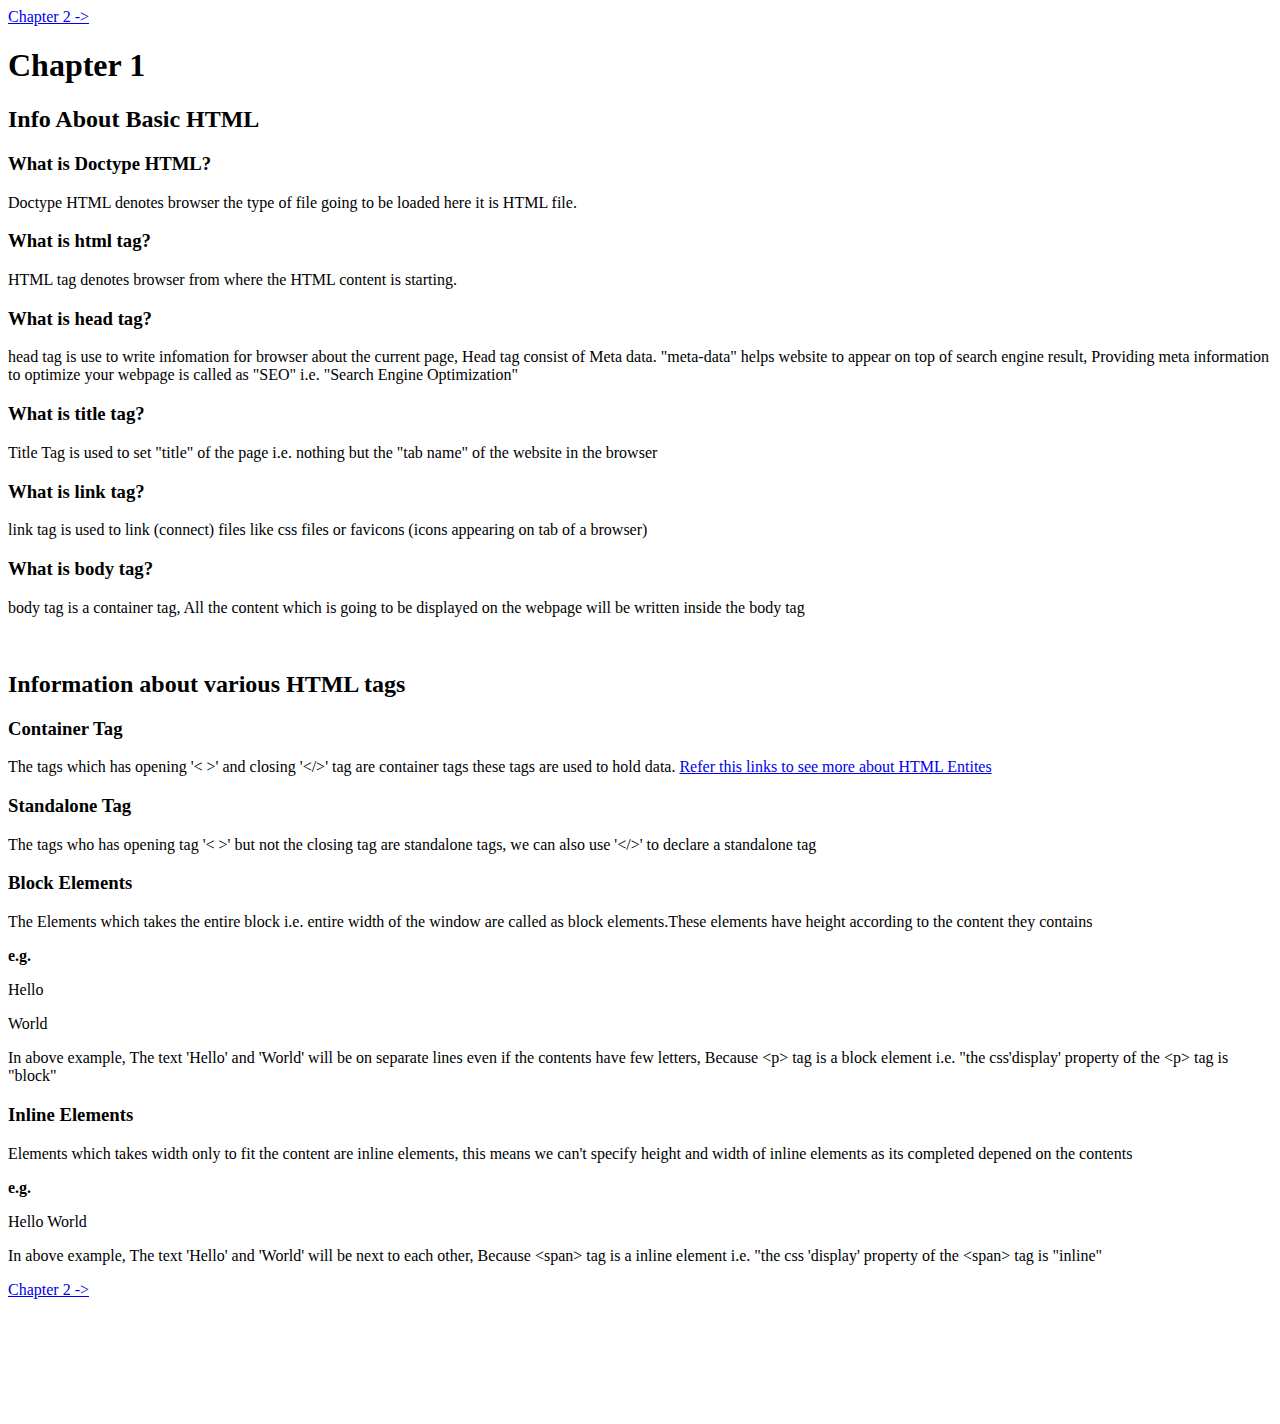
<file: index.html>
<!-- If You have downloaded the 'Live server extension' then 
just click "go Live" option located at bottom right of the vs code
OR Just right click on the current file and choose option "Open with live server"
-->
<!-- Refer the "Chapter1.html file to understand basic concepts" -->
<!DOCTYPE html>
<html lang="en">
<head>
    <meta charset="UTF-8">
    <meta http-equiv="X-UA-Compatible" content="IE=edge">
    <meta name="viewport" content="width=device-width, initial-scale=1.0">
    <title>WinternShip - Chapter 1</title>
</head>
<body>
    <header><a href="chapter2.html">Chapter 2 -></a></header>
    <!-- making separate division to separate the Information -->
    <h1>Chapter 1</h1>
    <div>
        <h2>Info About Basic HTML</h2>
        <h3>What is Doctype HTML?</h3>
        <p>Doctype HTML denotes browser the type of file going to be loaded here it is HTML file.</p>
        
        <h3>What is html tag?</h3>
        <p>HTML tag denotes browser from where the HTML content is starting.</p>

        <h3>What is head tag?</h3>
        <p>head tag is use to write infomation for browser about the current page, Head tag consist of Meta data. "meta-data" helps website to appear on top of search engine result, Providing meta information to optimize your webpage is called as "SEO" i.e. "Search Engine Optimization"</p>
        
        <h3>What is title tag?</h3>
        <p>Title Tag is used to set "title" of the page i.e. nothing but the "tab name" of the website in the browser</p>
        
        <h3>What is link tag?</h3>
        <p>link tag is used to link (connect) files like css files or favicons (icons appearing on tab of a browser)</p>
        
        <h3>What is body tag?</h3>
        <p>body tag is a container tag, All the content which is going to be displayed on the webpage will be written inside the body tag</p>
    </div>
    <!-- using <br> tag for Line break -->
    <br>
    <div>
        <h2>Information about various HTML tags</h2>
        <h3>Container Tag</h3>
        <p>The tags which has opening '&lt; &gt;' and closing '&lt;/&gt;' tag are container tags these tags are used to hold data. <a href="https://unicode-table.com/en/html-entities/">Refer this links to see more about HTML Entites</a> </p>
        <!-- used <a> 'anchor' tag to make a HyperLink using attribute 'href' which stands for "Hyper Referance", <a> is an inline element  -->
        <!-- Used HTML Entities to print '<' and '>' symbols -->

        <h3>Standalone Tag</h3>
        <p>The tags who has opening tag  '&lt; &gt;' but not the closing tag are standalone tags, we can also use '&lt;/&gt;' to declare a standalone tag</p>

        <h3>Block Elements</h3>
        <p>The Elements which takes the entire block i.e. entire width of the window are called as block elements.These elements have height according to the content they contains</p>
        <!-- using <b> (formatting tag) "bold" tag to bold the text between the tag -->
        <p> <b>e.g.</b> </p>
        <p>Hello</p>
        <p>World</p>
        <!-- example end -->
        <p>In above example, The text 'Hello' and 'World' will be on separate lines even if the contents have few letters, Because &lt;p&gt; tag is a block element i.e. "the css'display' property of the &lt;p&gt; tag is "block"</p>

        <h3>Inline Elements</h3>
        <p>Elements which takes width only to fit the content are inline elements, this means we can't specify height and width of inline elements as its completed depened on the contents</p>
        <!-- using <b> (formatting tag) "bold" tag to bold the text between the tag -->
        <p> <b>e.g.</b> </p>
        <span>Hello</span>
        <span>World</span>
        <!-- example end -->
        <p>In above example, The text 'Hello' and 'World' will be next to each other, Because &lt;span&gt; tag is a inline element i.e. "the css 'display' property of the &lt;span&gt; tag is "inline"</p>
    </div>
    <!-- Added Inline css to change height of the footer element -->
    <footer style="height: 15vh;"><a href="chapter2.html">Chapter 2 -></a></footer>
</body>
</html>
</file>
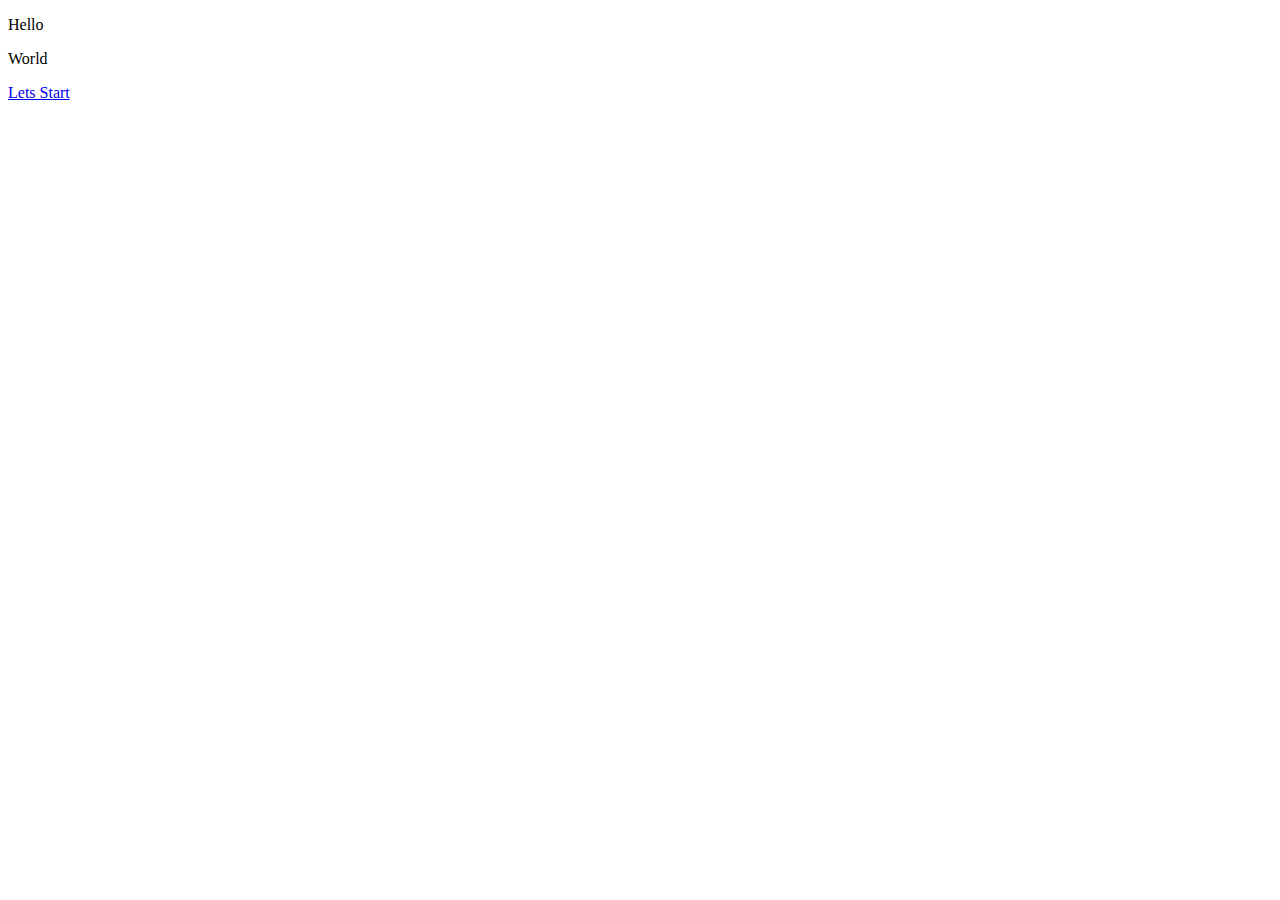
<file: chapter1.html>
<!-- write "html:5" shortcut (emmet) of vs code editor to get this starter template of the HTML  -->

<!-- Doctype HTML denotes browser the type of file going to be loaded here it is HTML file -->
<!DOCTYPE html>

<!-- HTML tag denotes browser from where the HTML content is starting -->
<html lang="en">

<!-- head tag is use to write infomation for browser about the current page, Head tag consist of Meta data. "meta-data" helps website to appear on top of search engine result, Providing meta information to optimize your webpage is called as "SEO" i.e. "Search Engine Optimization"  -->
<head>
    <!-- Meta tags are used to provide meta-data -->
    <meta charset="UTF-8">
    <meta http-equiv="X-UA-Compatible" content="IE=edge">
    <meta name="viewport" content="width=device-width, initial-scale=1.0">
    <!-- Title Tag is used to set "title" of the page i.e. nothing but the "tab name" of the website in the browser -->
    <title>Chapter 1 (Info)</title>
    <!-- <link> tag is used to link (connect) files like css files or favicons (icons appearing on tab of a browser) -->
</head>
<!-- Container Tag -->
<!-- The tags which has opening -> '<>' and closing -> '</>' tag are container tags these tags are used to hold data  -->
<!-- e.g. -->
    <!-- <div></div> -->
    <!-- <p></p> -->

<!-- Standalone Tag -->
<!-- The tags who has opening tag -> '<>' but not the closing tag are standalone tags, we can use </> to declare a standalone tag -->
<!-- e.g. -->
    <!-- <img src="#" alt="#"> -->
    <!-- <img src="#" alt="#"/> -->

<!-- body tag is a container tag, All the content which is going to be displayed on the webpage will be written inside the body tag -->
<body>
    <!-- Block Elements & Inline Elements -->

    <!-- Block Elements : The Elements which takes the entire block i.e. entire width of the window are called as block elements.These elements have height according to the content they contains -->
    <!-- e.g. -->
    <p>Hello</p>
    <p>World</p>
    <!-- In above example, The text 'Hello' and 'World' will be on separate lines even if the contents have few letters, Because <p> tag is a block element i.e. "the css-> 'display' property of the <p> tag is "block"-->
    <!-- Similarly we have Following Block Elements -->
    <!-- <p></p> 'Paragraph', <div></div> 'division',
          <h1></h1> 'heading'
    -->

    <!-- Inline Elements : Elements which takes width only to fit the content are inline elements, this means we can't specify height and width of inline elements as its completed depened on the contents  -->
    <a href="index.html">Lets Start</a>
</body>
</html>
</file>
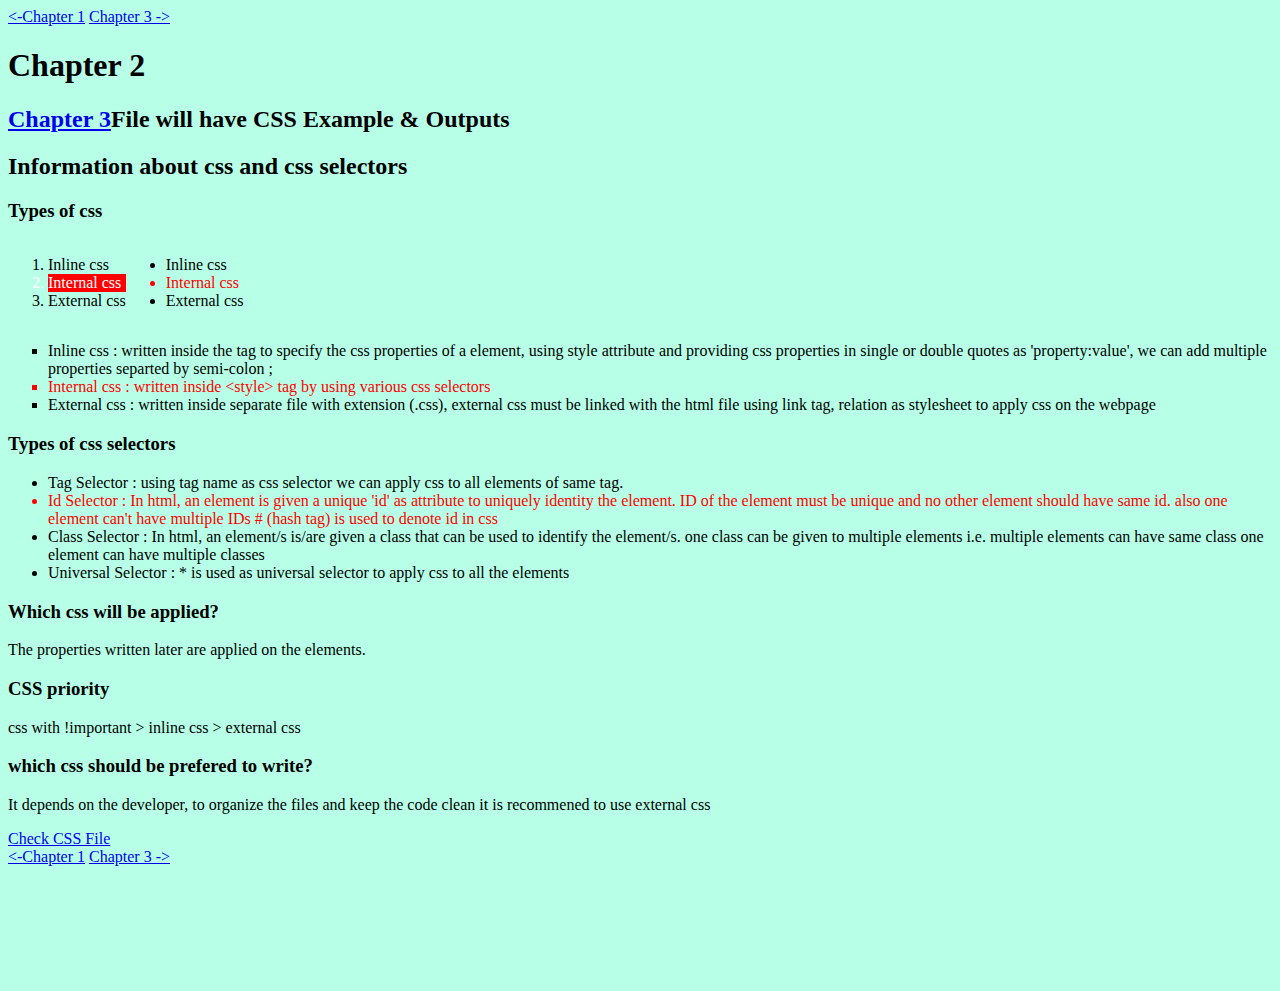
<file: chapter2.html>
<!DOCTYPE html>
<html lang="en">
<head>
    <meta charset="UTF-8">
    <meta http-equiv="X-UA-Compatible" content="IE=edge">
    <meta name="viewport" content="width=device-width, initial-scale=1.0">
    <title>WinternShip - Chapter 2</title>
    <!-- There are 3 types of declaring and writing css -->

    <!-- 1.Inline css : written inside the tag to specify the css properties of a element, using style attribute and providing css properties in single or double quotes as 'property:value', we can add multiple properties separted by semi-colon ; -->
    <!-- e.g. <div style='height:150px;width:150px'></div> -->
    
    <!-- 2.Internal css : written inside <style> tag by using various css selectors, css selectors are discussed further -->
    <!-- e.g. for internal css is given below to give background color to body by using "tag selector" -->
    <style>
        /* syntax for Internal CSS is as follows */
        /* 
            selector{
                property-name : value;
                property-name : value;
            }
        */
        /* every property is separated by semi-colon ; */
        body{
            background-color: rgb(183, 255, 231);
        }
    </style>

    <!-- 3.External css : written inside separate file with extension (.css), external css must be linked with the html file using link tag, relation as stylesheet to apply css on the webpage e.g. as follows -->
    <!-- linking css file using link tag  -->
    <link rel="stylesheet" href="css/chapter2.css">
    <!-- In VS code press and hold 'Ctrl' key and click on the file name to open the file -->
    <!-- refer chapter2.css for css notes  -->
</head>
<body>
    <!-- CSS for current webpage i.e. chapter2.html will be written inside chapter2.css -->

    <header>
        <!-- ./ represents current folder's index file -->
        <!-- ../ represents going backward in a folder -->
        <a href="./"> &lt;-Chapter 1</a>
        <!-- <a href="../"> &lt;-Chapter 1</a> -->
        <a href="chapter3.html">Chapter 3 -></a>
    </header>
    <!-- CSS Selectors : tag selector, id selector, class selector, universal selectors these are some basic selectors for css -->
    
    <!-- 
        Tag selector : using tag name as css selector we can apply css to all elements of same tag.
        NOTE : In CSS the colour is spelled as 'color'.
        e.g.
        body{
            background-color : black;
        } 
    -->

    <!-- 
        Id selector : In html, an element is given a unique 'id' as attribute to uniquely identity the element.
        ID of the element must be unique and no other element should have same id. also one element can't have multiple IDs
        # (hash tag) is used to denote id in css
        e.g. <div id='mydiv'></div> here div tag has given id as mydiv so to apply css on this perticular div we can use id selector as follows
        #mydiv{
            background-color : pink;
        }
     -->

     <!-- 
        Class selector : In html, an element/s is/are given a class that can be used to identify the element/s.
        one class can be given to multiple elements i.e. multiple elements can have same class
        one element can have multiple classes
        
        . (period / dot) is used ti denote class in css

        e.g. <p class='center bgred'></p>
            <div class='center mydiv bgdark'></div> 
            in above example the elements are given classes according to their need, we can apply css to them as follows.

            .center{
                text-align : center;
            }
            .bgred{
                background-color : red;
            }
            .bgdark{
                background-color : $454545
            }
            .mydiv{
                color : white; 
            }
      -->

      <!-- 
        Universal Selector : * is used as universal selector to apply css to all the elements
       -->

    <h1>Chapter 2</h1>
    <h2><a href="chapter3.html">Chapter 3</a>File will have CSS Example & Outputs</h2>

    <div>
        <h2>Information about css and css selectors</h2>
        <h3>Types of css</h3>
        <!-- display property is changed to keep both list side by side, More details about display properties will be in css file -->
        <!-- id is given to following div -->
        <div style="display:flex" id="mypara">
            <!-- <ol> stands for ordered list and <li> stands for list item -->
                <ol>
                    <li>Inline css</li>
                    <li class="second-li bgred">Internal css</li>
                    <li>External css</li>
                </ol>
            <!-- <ul> stands for ordered list and <li> stands for list item -->
                <ul>
                    <li>Inline css</li>
                    <li class="second-li">Internal css</li>
                    <li>External css</li>
                </ul>
            </div>
            <!-- type attribute specifies the list type -->
            <ul type="square">
                <li>Inline css : written inside the tag to specify the css properties of a element, using style attribute and providing css properties in single or double quotes as 'property:value', we can add multiple properties separted by semi-colon ;</li>
                <li class="second-li">Internal css : written inside &lt;style&gt; tag by using various css selectors</li>
                <li>External css : written inside separate file with extension (.css), external css must be linked with the html file using link tag, relation as stylesheet to apply css on the webpage</li>
            </ul>
        </div>
        <div>
            <h3>Types of css selectors</h3>
            <ul>
                <li>Tag Selector : using tag name as css selector we can apply css to all elements of same tag.</li>
                <li class="second-li">Id Selector : In html, an element is given a unique 'id' as attribute to uniquely identity the element.
                    ID of the element must be unique and no other element should have same id. also one element can't have multiple IDs
                    # (hash tag) is used to denote id in css</li>
                <li>Class Selector : In html, an element/s is/are given a class that can be used to identify the element/s.
                    one class can be given to multiple elements i.e. multiple elements can have same class
                    one element can have multiple classes</li>
                <li>Universal Selector : * is used as universal selector to apply css to all the elements</li>
            </ul>
        </div>
        <div>
            <h3>Which css will be applied?</h3>
            <p>The properties written later are applied on the elements.</p>

            <h3>CSS priority</h3>
            <p>css with !important > inline css > external css</p>

            <h3>which css should be prefered to write?</h3>
            <p>It depends on the developer, to organize the files and keep the code clean it is recommened to use external css</p>
        </div>
    
    <a href="css/chapter2.css">Check CSS File</a>
    <!-- Added Inline css to change height of the footer element -->
    <footer style="height: 15vh;">
        <a href="./"> &lt;-Chapter 1</a>
        <a href="chapter3.html">Chapter 3 -></a>
    </footer>
</body>
</html>
</file>
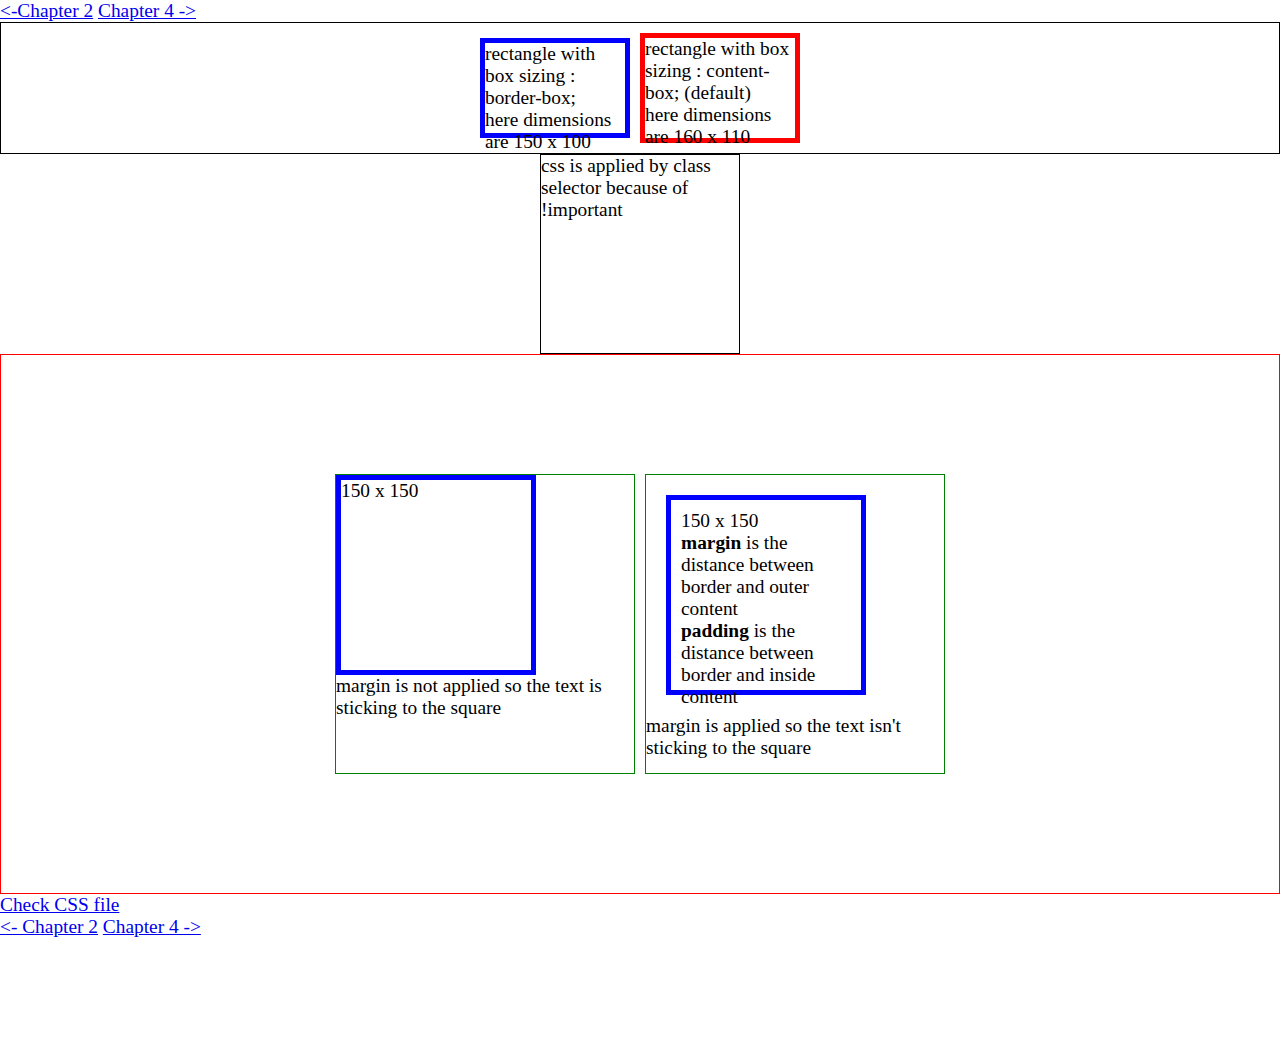
<file: chapter3.html>
<!DOCTYPE html>
<html lang="en">
<head>
    <meta charset="UTF-8">
    <meta http-equiv="X-UA-Compatible" content="IE=edge">
    <meta name="viewport" content="width=device-width, initial-scale=1.0">
    <title>WinternShip - Chapter 3</title>
    <!-- all css of chapter3.html is written inside chapter3.css -->
    <link rel="stylesheet" href="css/chapter3.css">
</head>
<body>
    <header>
        <!-- ./ represents current folder's index file -->
        <!-- ../ represents going backward in a folder -->
        <a href="chapter2.html"> &lt;-Chapter 2</a>
        <!-- <a href="../"> &lt;-Chapter 1</a> -->
        <a href="chapter4.html">Chapter 4 -></a>
    </header>
    <div id="mydiv1">
        <div class="rectangle rec1">
            rectangle with box sizing : border-box;
            <br>
            here dimensions are 150 x 100
        </div>
        <div class="rectangle rec2">
            rectangle with box sizing : content-box; (default)
            <br>
            here dimensions are 160 x 110
            <!-- as 5px border is added on all 4 sides therefore 150+5+5 x 100+5+5 -->
        </div>
    </div>
    <div id="square" class="sq1">
        css is applied by class selector because of !important 
    </div>
    <div class="container">
        <div class="square1">
            <div class="square2">
                150 x 150
            </div>
            margin is not applied so the text is sticking to the square
        </div>
        <div class="square1">
            <div class="square2 sq2">
                150 x 150
                <br>
                <b>margin</b> is the distance between border and outer content
                <br>
                <b>padding</b> is the distance between border and inside content
            </div>
            margin is applied so the text isn't sticking to the square
        </div>
    </div>
    <a href="css/chapter3.css">Check CSS file</a>
    <footer style="height: 15vh;">
        <a href="chapter2.html"> &lt;- Chapter 2</a>
        <a href="chapter4.html">Chapter 4 -></a>
    </footer>
</body>
</html>
</file>
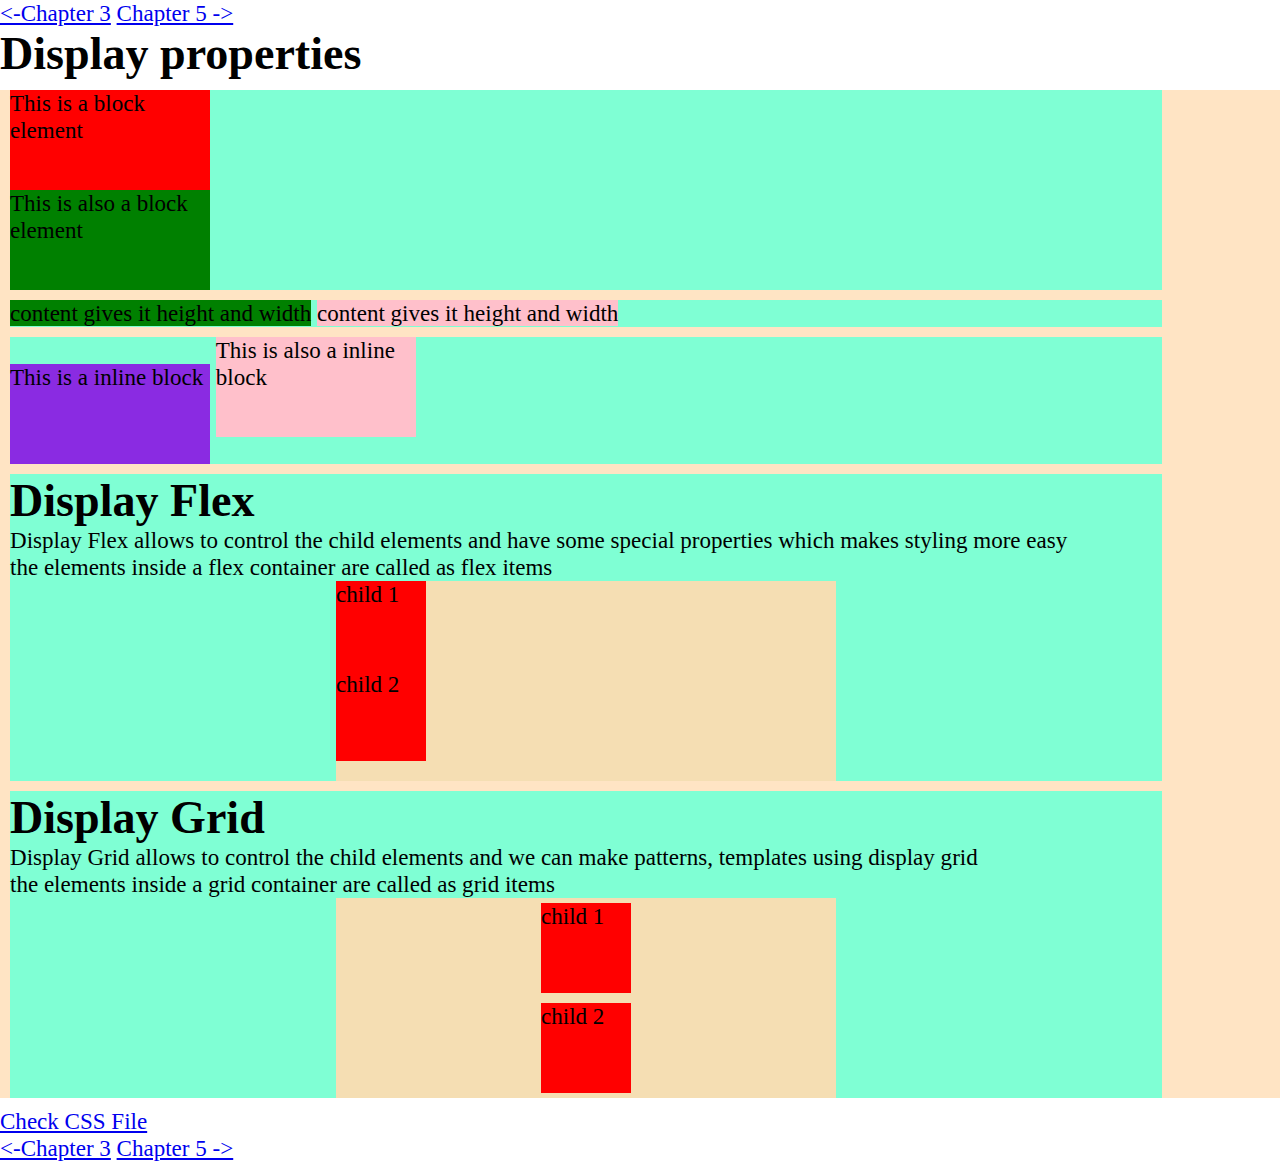
<file: chapter4.html>
<!DOCTYPE html>
<html lang="en">
<head>
    <meta charset="UTF-8">
    <meta http-equiv="X-UA-Compatible" content="IE=edge">
    <meta name="viewport" content="width=device-width, initial-scale=1.0">
    <title>WinternShip - Chapter 4</title>
    <link rel="stylesheet" href="css/chapter4.css">
</head>
<body>
    <header>
        <a href="chapter3.html"> &lt;-Chapter 3</a>
        <a href="chapter5.html">Chapter 5 -></a>
    </header>
    <h1>Display properties</h1>
    <div class="container">
        <div class="row">
            <div class="rectangle1 rec">This is a block element</div>
            <div class="rectangle2 rec">This is also a block element</div>
        </div>
        <div class="row">
            <div class="rectangle3 rec"></div>
            <div class="rectangle4 rec">content gives it height and width</div>
            <div class="rectangle5 rec">content gives it height and width</div>
        </div>

        <div class="row">
            <div class="rectangle6 rec">This is a inline block</div>
            <div class="rectangle7 rec">This is also a inline block</div>
        </div>
        <div class="row">
            <h1>Display Flex</h1>
            <p>Display Flex allows to control the child elements and have some special properties which makes styling more easy </p>
            <p>the elements inside a flex container are called as flex items</p>
            <div class="parent flexbox">
                <div class="child">child 1</div>
                <div class="child">child 2</div>
            </div>
        </div>
        <div class="row">
            <h1>Display Grid</h1>
            <p>Display Grid allows to control the child elements and we can make patterns, templates using display grid </p>
            <p>the elements inside a grid container are called as grid items</p>
            <div class="parent grid">
                <div class="child">child 1</div>
                <div class="child">child 2</div>
            </div>
        </div>
    </div>
    <a href="css/chapter4.css">Check CSS File</a>
    <footer>
        <a href="chapter3.html"> &lt;-Chapter 3</a>
        <a href="chapter5.html">Chapter 5 -></a>
    </footer>
</body>
</html>
</file>
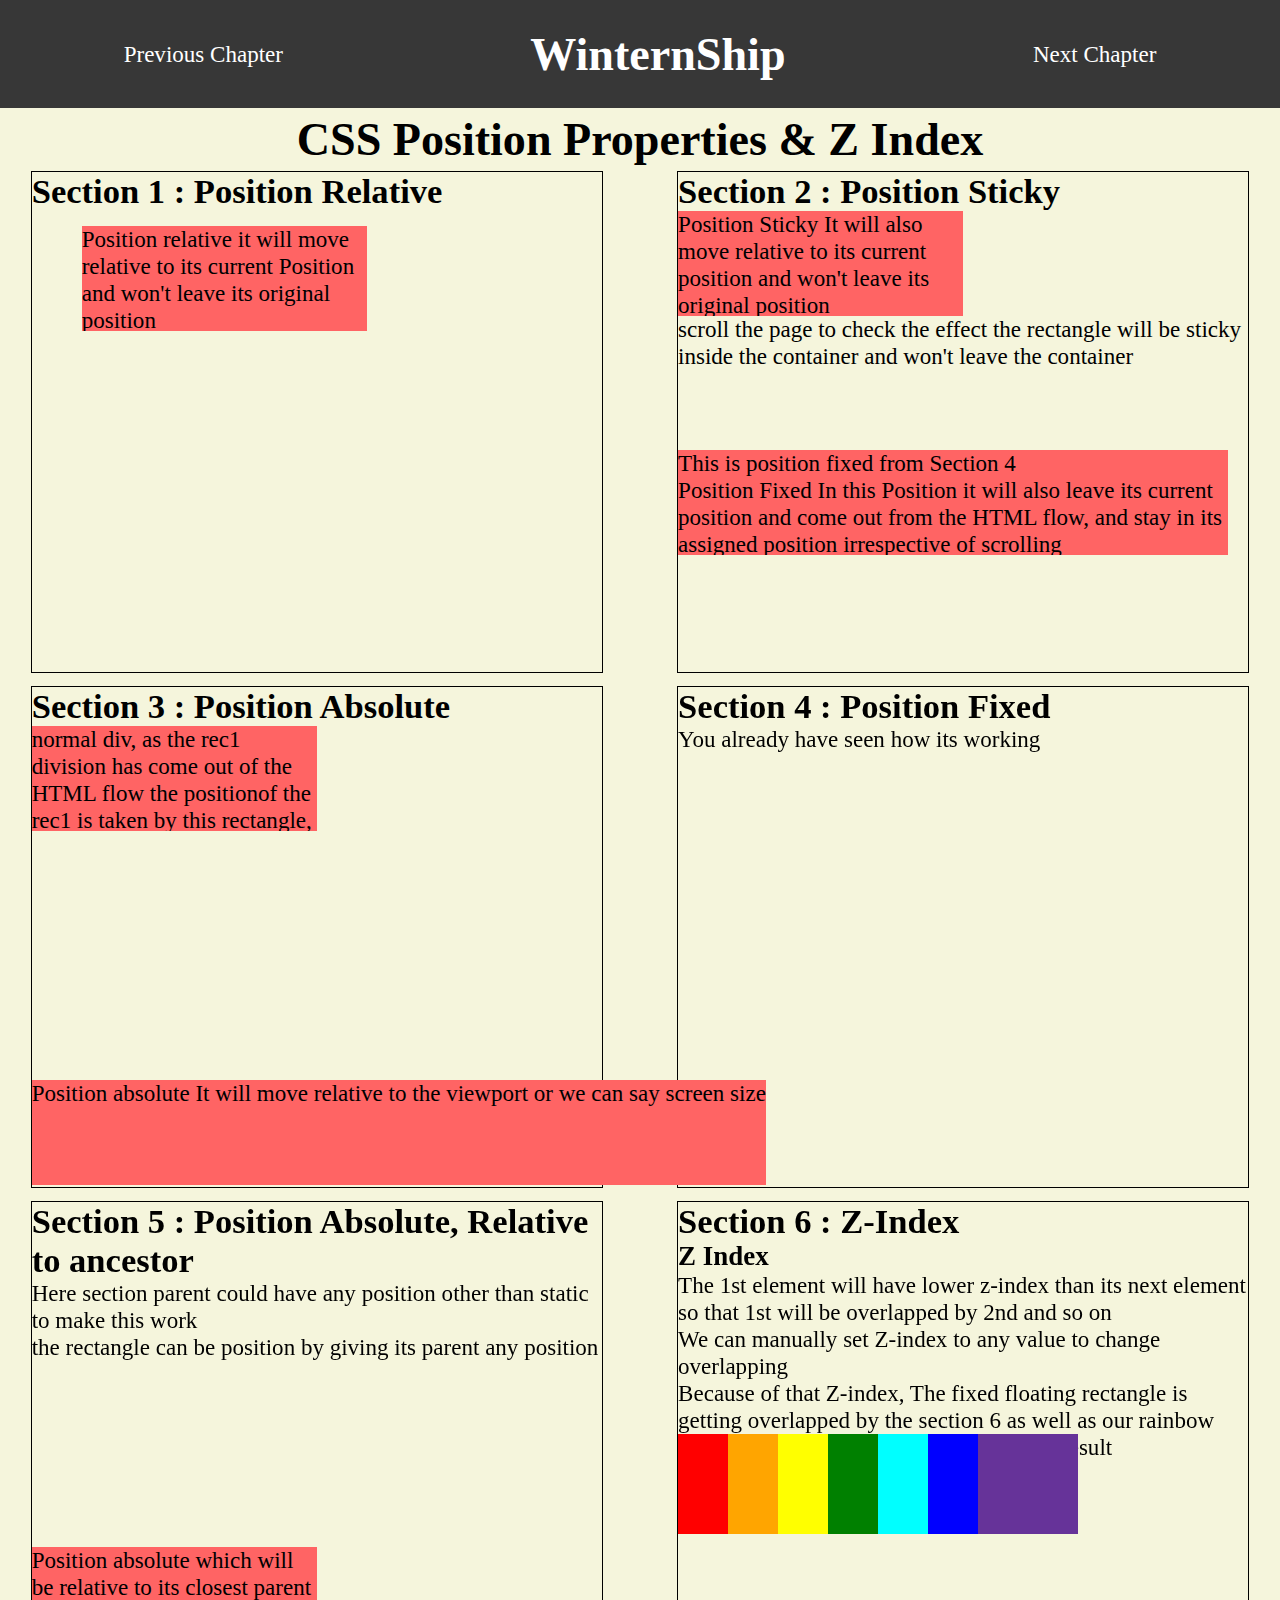
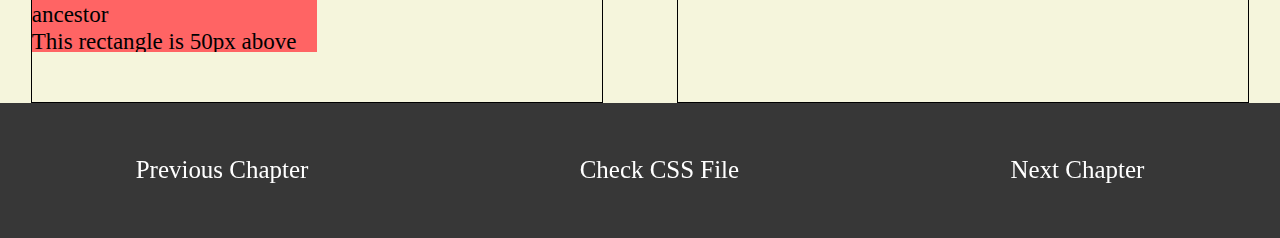
<file: chapter5.html>
<!DOCTYPE html>
<html lang="en">
<head>
    <meta charset="UTF-8">
    <meta http-equiv="X-UA-Compatible" content="IE=edge">
    <meta name="viewport" content="width=device-width, initial-scale=1.0">
    <title>WinternShip - Chapter 5</title>
    <link rel="stylesheet" href="css/chapter5.css">
</head>
<body>
    <!-- we will make a navbar in this chapter using our css properties -->
    <!-- using nav tag to make navbar -->
    <nav class="navbar">
        <a href="chapter4.html">Previous Chapter</a>
        <h1>WinternShip</h1>
        <a href="chapter6.html">Next Chapter</a>
    </nav>
    <div class="container">
        <h1 class="title">CSS Position Properties & Z Index</h1>
        <div class="mygrid">
            <section class="section section1">
                <h2>Section 1 : Position Relative</h2>
                <div class="rec">
                    Position relative
                    it will move relative to its current Position and won't leave its original position
                </div>
            </section>
            <section class="section section2">
                <h2>Section 2 : Position Sticky</h2>
                <div class="rec">
                    Position Sticky
                    It will also move relative to its current position and won't leave its original position
                </div>
                scroll the page to check the effect
                the rectangle will be sticky inside the container and won't leave the container
            </section>
            <section class="section section3">
                <h2>Section 3 : Position Absolute</h2>
                <div class="rec rec1">
                    Position absolute
                    It will move relative to the viewport or we can say screen size
                </div>
                <div class="rec">normal div, as the rec1 division has come out of the HTML flow the positionof the rec1 is taken by this rectangle,
                    <p>the rec1 rectangle has given a position absolute and calculated top value so its been placed inside this section otherswise the rec will float in its current position if values are not provided</p>
                </div>
            </section>
            <section class="section section4">
                <h2>Section 4 : Position Fixed</h2>
                <div class="rec">
                    This is position fixed from Section 4 <br>
                    Position Fixed
                    In this Position it will also leave its current position and come out from the HTML flow, and stay in its assigned position irrespective of scrolling
                </div>
                You already have seen how its working
            </section>
            <section class="section section5">
                <h2>Section 5 : Position Absolute, Relative to ancestor</h2>
                <p>
                    Here section parent could have any position other than static to make this work
                </p>
                <div class="rec">
                    Position absolute
                    which will be relative to its closest parent ancestor
                    <p>This rectangle is 50px above from bottom relative to section 5</p>
                </div>
                <p>
                    the rectangle can be position by giving its parent any position
                </p>
            </section>
            <section class="section section6">
                <h2>Section 6 : Z-Index</h2>
                <h3>Z Index</h3>
                <p>The 1st element will have lower z-index than its next element so that 1st will be overlapped by 2nd and so on</p>
                <p>We can manually set Z-index to any value to change overlapping</p>
                <p>Because of that Z-index, The fixed floating rectangle is getting overlapped by the section 6 as well as our rainbow</p>
                <div class="recs rec1"></div>
                <div class="recs rec2"></div>
                <div class="recs rec3"></div>
                <div class="recs rec4"></div>
                <div class="recs rec5"></div>
                <div class="recs rec6"></div>
                <div class="recs rec7"></div>
                <p>Try Changing Z Index of elements to see result</p>
            </section>
        </div>
    </div>
    <footer class="footer">
        <div><a href="chapter4.html">Previous Chapter</a></div>
        <div>
            <a href="css/chapter5.css">Check CSS File</a>
        </div>
        <div><a href="chapter6.html">Next Chapter</a></div>
    </footer>
</body>
</html>
</file>
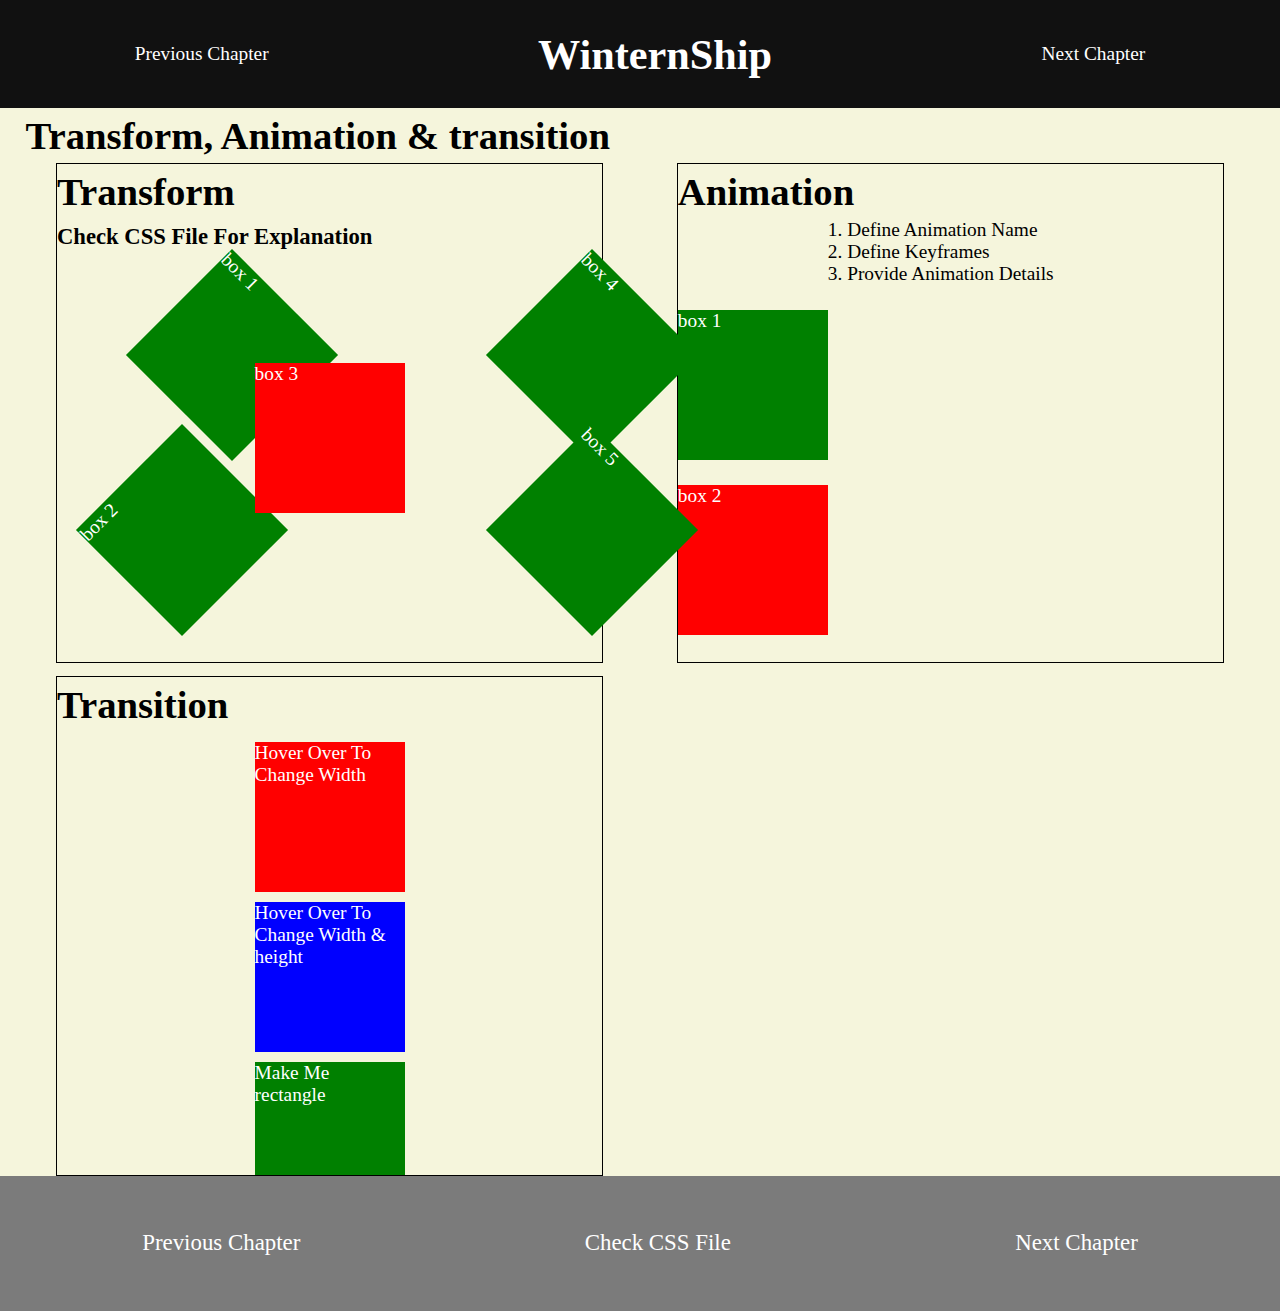
<file: chapter6.html>
<!DOCTYPE html>
<html lang="en">
<head>
    <meta charset="UTF-8">
    <meta http-equiv="X-UA-Compatible" content="IE=edge">
    <meta name="viewport" content="width=device-width, initial-scale=1.0">
    <title>WinternShip - Chapter 6</title>
    <link rel="stylesheet" href="css/default.css">
    <!-- including css from default to style navbar and footer -->
    <!-- It is like making our own css bootstrap -->
    <link rel="stylesheet" href="css/chapter6.css">
    <!-- new css will be written in chapter6 -->
</head>
<body>
    <nav class="navbar">
        <a href="chapter5.html">Previous Chapter</a>
        <h1>WinternShip</h1>
        <a href="chapter7.html">Next Chapter</a>
    </nav>


    <!-- class container and title have css in chapter5.css -->
    <div class="container">
        <h1 class="title">Transform, Animation & transition</h1>
        <div class="mygrid">
            <div class="section section1">
                <h1 class="title">Transform</h1>
                <h3 class="title">Check CSS File For Explanation</h3>
                <div class="sq sq1">box 1</div>
                <div class="sq sq2">box 2</div>
                <div class="sq sq3">box 3</div>
                <div class="sq sq4">box 4</div>
                <div class="sq sq5">box 5</div>
            </div>
            <div class="section section2">
                <h1 class="title">Animation</h1>
                <ol>
                    <li>Define Animation Name</li>
                    <li>Define Keyframes</li>
                    <li>Provide Animation Details</li>
                </ol>
                <div class="sq sq1">box 1</div>
                <div class="sq sq2">box 2</div>
            </div>
            <div class="section section3">
                <h1 class="title">Transition</h1>
                <div class="sq sq1">Hover Over To Change Width</div>
                <div class="sq sq2">Hover Over To Change Width & height</div>
                <div class="sq sq3">Make Me rectangle</div>
            </div>
        </div>
    </div>



    <footer class="footer">
        <div><a href="chapter5.html">Previous Chapter</a></div>
        <div>
            <a href="css/chapter6.css">Check CSS File</a>
        </div>
        <div><a href="chapter7.html">Next Chapter</a></div>
    </footer>
</body>
</html>
</file>
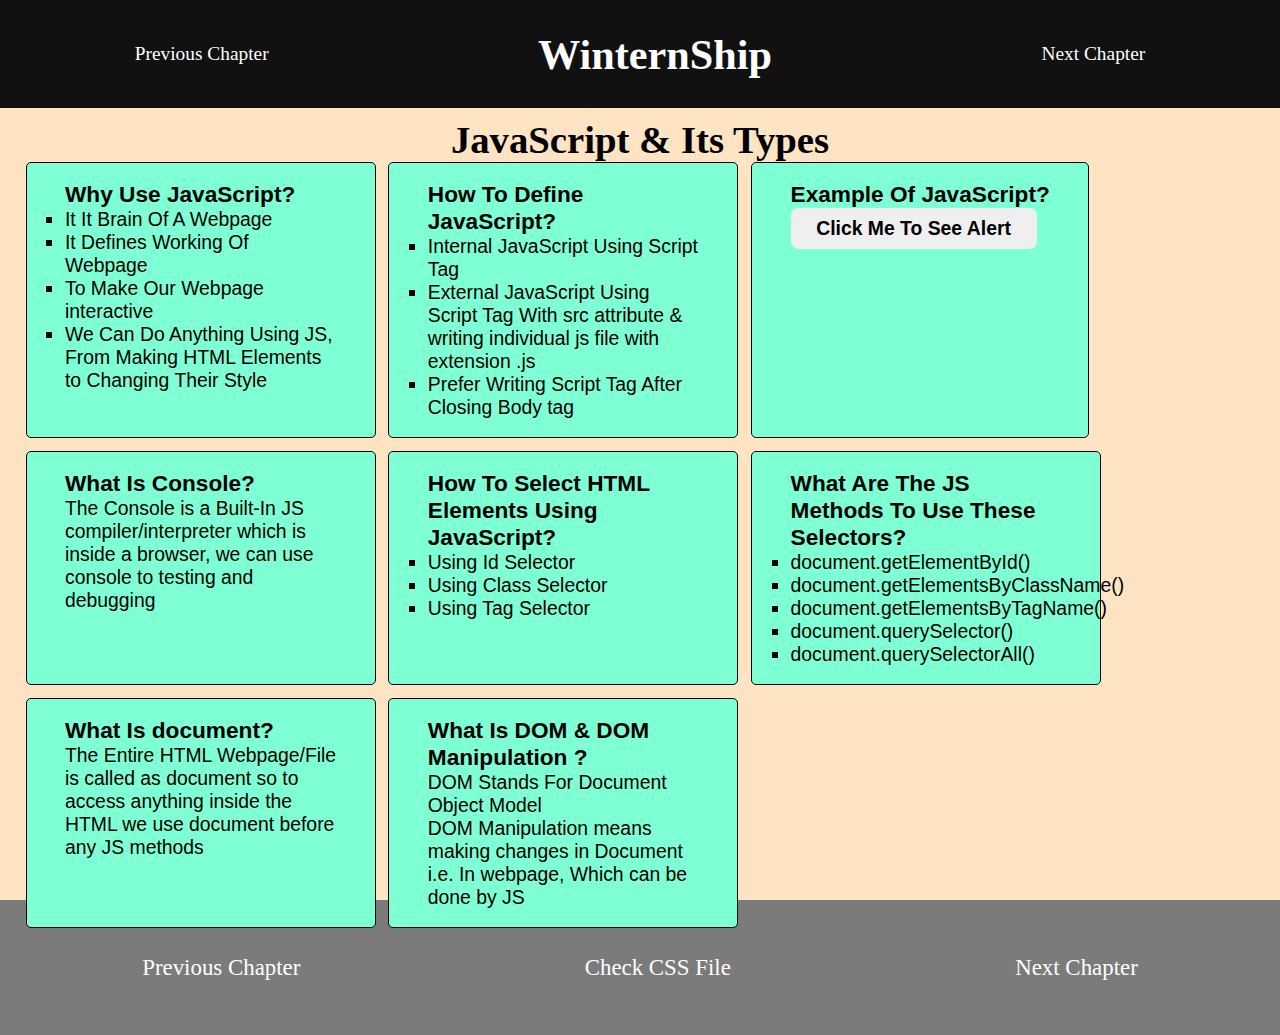
<file: chapter7.html>
<!DOCTYPE html>
<html lang="en">
<head>
    <meta charset="UTF-8">
    <meta http-equiv="X-UA-Compatible" content="IE=edge">
    <meta name="viewport" content="width=device-width, initial-scale=1.0">
    <title>WinternShip - Chapter 7</title>
    <!-- Including Navbar & Footer -->
    <link rel="stylesheet" href="css/default.css">
    <link rel="stylesheet" href="css/chapter7.css">
</head>
<body>
    <nav class="navbar center-text">
        <a href="chapter6.html">Previous Chapter</a>
        <h1>WinternShip</h1>
        <a href="chapter8.html">Next Chapter</a>
    </nav>
    <div class="container">
        <h1 class="center-text">JavaScript & Its Types</h1>
        <ol class="mylist">
            <li>
                <h3>Why Use JavaScript?</h3>
                <ul>
                    <li>It It Brain Of A Webpage</li>
                    <li>It Defines Working Of Webpage</li>
                    <li>To Make Our Webpage interactive</li>
                    <li>We Can Do Anything Using JS, From Making HTML Elements to Changing Their Style</li>
                </ul>
            </li>
            <li>
                <h3>How To Define JavaScript?</h3>
                <ul>
                    <li>Internal JavaScript Using Script Tag</li>
                    <li>External JavaScript Using Script Tag With src attribute & writing individual js file with extension .js</li>
                    <li>Prefer Writing Script Tag After Closing Body tag</li>
                </ul>
            </li>
            <li>
                <h3>Example Of JavaScript?</h3>
                <input type="button" onclick="alert('This Is An Alert Box')" value="Click Me To See Alert">
            </li>
            <li>
                <h3>What Is Console?</h3>
                <p>The Console is a Built-In JS compiler/interpreter  which is inside a browser, we can use console to testing and debugging </p>
            </li>
            <li>
                <h3>How To Select HTML Elements Using JavaScript?</h3>
                <ul>
                    <li>Using Id Selector </li>
                    <li>Using Class Selector </li>
                    <li>Using Tag Selector </li>
                </ul>                
            </li>
            <li>
                <h3>What Are The JS Methods To Use These Selectors?</h3>
                <ul>
                    <li>document.getElementById()</li>
                    <li>document.getElementsByClassName()</li>
                    <li>document.getElementsByTagName()</li>
                    <li>document.querySelector()</li>
                    <li>document.querySelectorAll()</li>
                </ul>
            </li>
            <li>
                <h3>What Is document?</h3>
                <p>The Entire HTML Webpage/File is called as document so to access anything inside the HTML we use document before any JS methods</p>
            </li>
            <li>
                <h3>What Is DOM & DOM Manipulation ?</h3>
                <p>DOM Stands For Document Object Model</p>
                <p>DOM Manipulation means making changes in Document i.e. In webpage, Which can be done by JS</p>
            </li>
        </ol>
    </div>
    <footer class="footer center-text">
        <div><a href="chapter6.html">Previous Chapter</a></div>
        <div>
            <a href="css/chapter7.css">Check CSS File</a>
        </div>
        <div><a href="chapter8.html">Next Chapter</a></div>
    </footer>
</body>
<script>
    
</script>
</html>
</file>
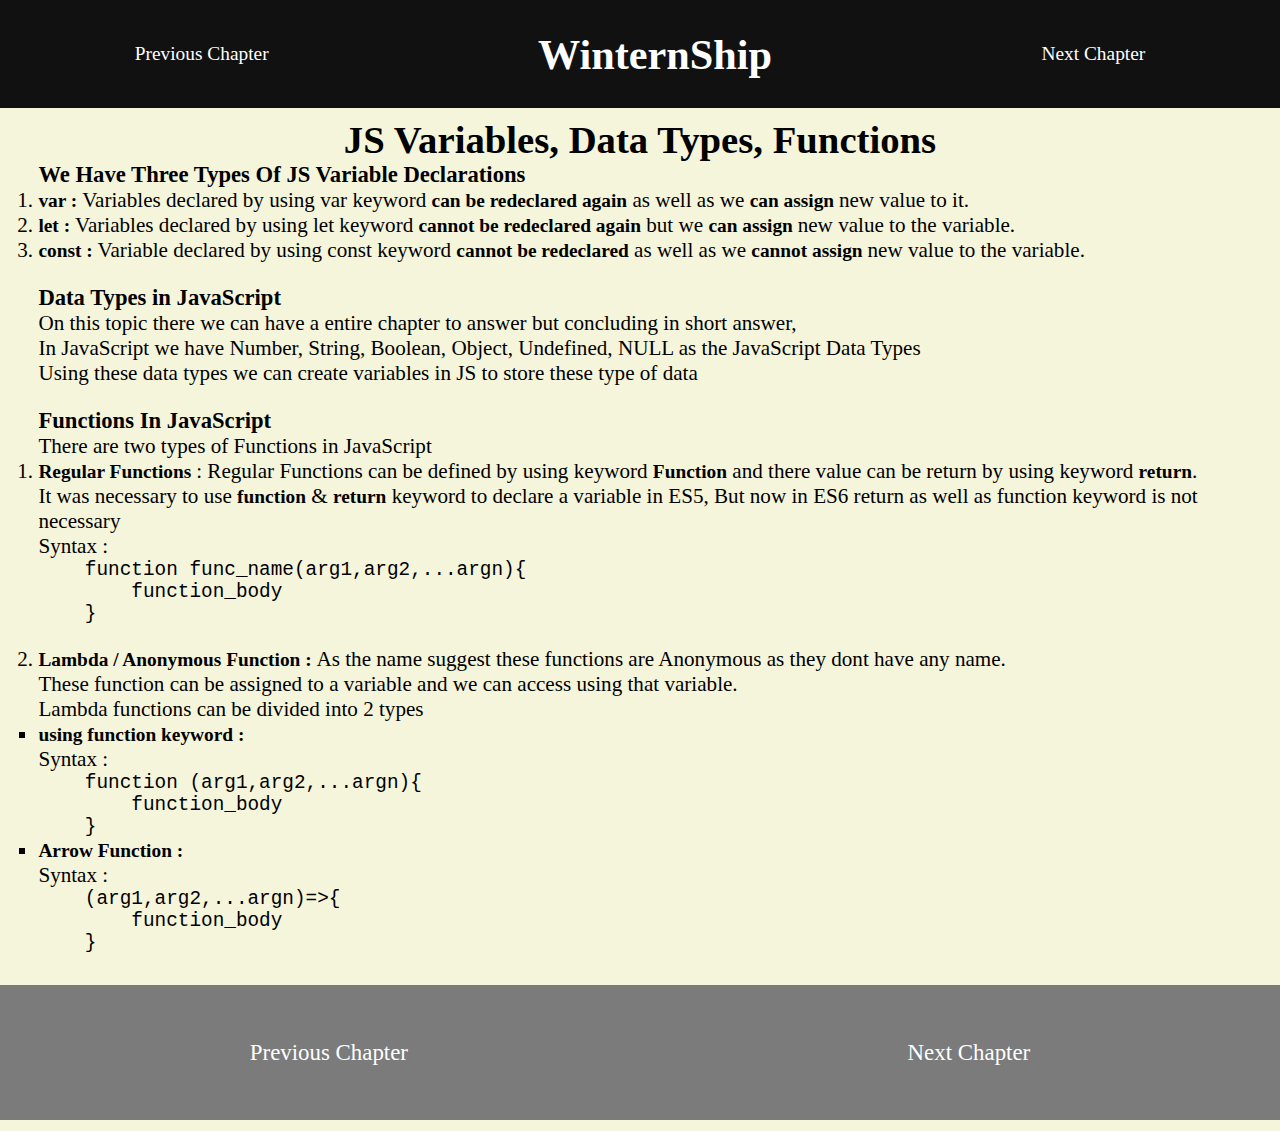
<file: chapter8.html>
<!DOCTYPE html>
<html lang="en">

<head>
    <meta charset="UTF-8">
    <meta http-equiv="X-UA-Compatible" content="IE=edge">
    <meta name="viewport" content="width=device-width, initial-scale=1.0">
    <title>WinternShip - Chapter 8</title>
    <link rel="stylesheet" href="css/default.css">
    <style>
        .container{
            width: 100%;
            padding: 1vh 3vw;
            background-color: beige;
            font-family: serif;
        }
        .container p,li{
            font-size: 1.2rem;
        }
    </style>
</head>

<body>
    <nav class="navbar center-text">
        <a href="chapter7.html">Previous Chapter</a>
        <h1>WinternShip</h1>
        <a href="chapter9.html">Next Chapter</a>
    </nav>
    <div class="container">
        <h1 class="title center-text">JS Variables, Data Types, Functions </h1>
        <h3>We Have Three Types Of JS Variable Declarations</h3>
        <ol>
            <li>
                <b>var :</b> Variables declared by using var keyword <b>can be redeclared again</b> as well as we <b>can
                    assign </b> new value to it.
            </li>
            <li>
                <b>let :</b> Variables declared by using let keyword <b>cannot be redeclared again</b> but we <b>can
                    assign </b> new value to the variable.
            </li>
            <li>
                <b>const :</b> Variable declared by using const keyword <b>cannot be redeclared</b> as well as we
                <b>cannot assign </b> new value to the variable.
            </li>
        </ol>
        <br>
        <h3>Data Types in JavaScript</h3>
        <p>On this topic there we can have a entire chapter to answer but concluding in short answer,<br> In JavaScript
            we have Number, String, Boolean, Object, Undefined, NULL as the JavaScript Data Types </p>
        <p>Using these data types we can create variables in JS to store these type of data </p>
        <br>
        <h3>Functions In JavaScript</h3>
        <p>There are two types of Functions in JavaScript</p>
        <ol>
            <li>
                <b> Regular Functions </b>: Regular Functions can be defined by using keyword <b>Function</b> and there
                value can be return by using keyword <b>return</b>.
                <br>It was necessary to use <b>function</b> & <b>return</b> keyword to declare a variable in ES5, But
                now in ES6 return as well as function keyword is not necessary
                <br>
                Syntax : <br>
                <pre>
    function func_name(arg1,arg2,...argn){
        function_body
    }
                </pre>
            </li>
            <li>
                <b>Lambda / Anonymous Function : </b> As the name suggest these functions are Anonymous as they dont
                have any name. <br> These function can be assigned to a variable and we can access using that variable.
                <br> Lambda functions can be divided into 2 types
                <ul type="square">
                    <li>
                        <b>using function keyword :</b><br>
                        Syntax : <br>
                        <pre>
    function (arg1,arg2,...argn){
        function_body
    }                   </pre>
                    </li>
                    <li>
                        <b>Arrow Function : </b> <br>
                        Syntax : <br>
                        <pre>
    (arg1,arg2,...argn)=>{
        function_body
    }
                        </pre>
                    </li>
                </ul>
            </li>
        </ol>
    </div>
    <footer class="footer center-text">
        <div><a href="chapter7.html">Previous Chapter</a></div>
        <div><a href="chapter9.html">Next Chapter</a></div>
    </footer>
</body>

</html>
</file>
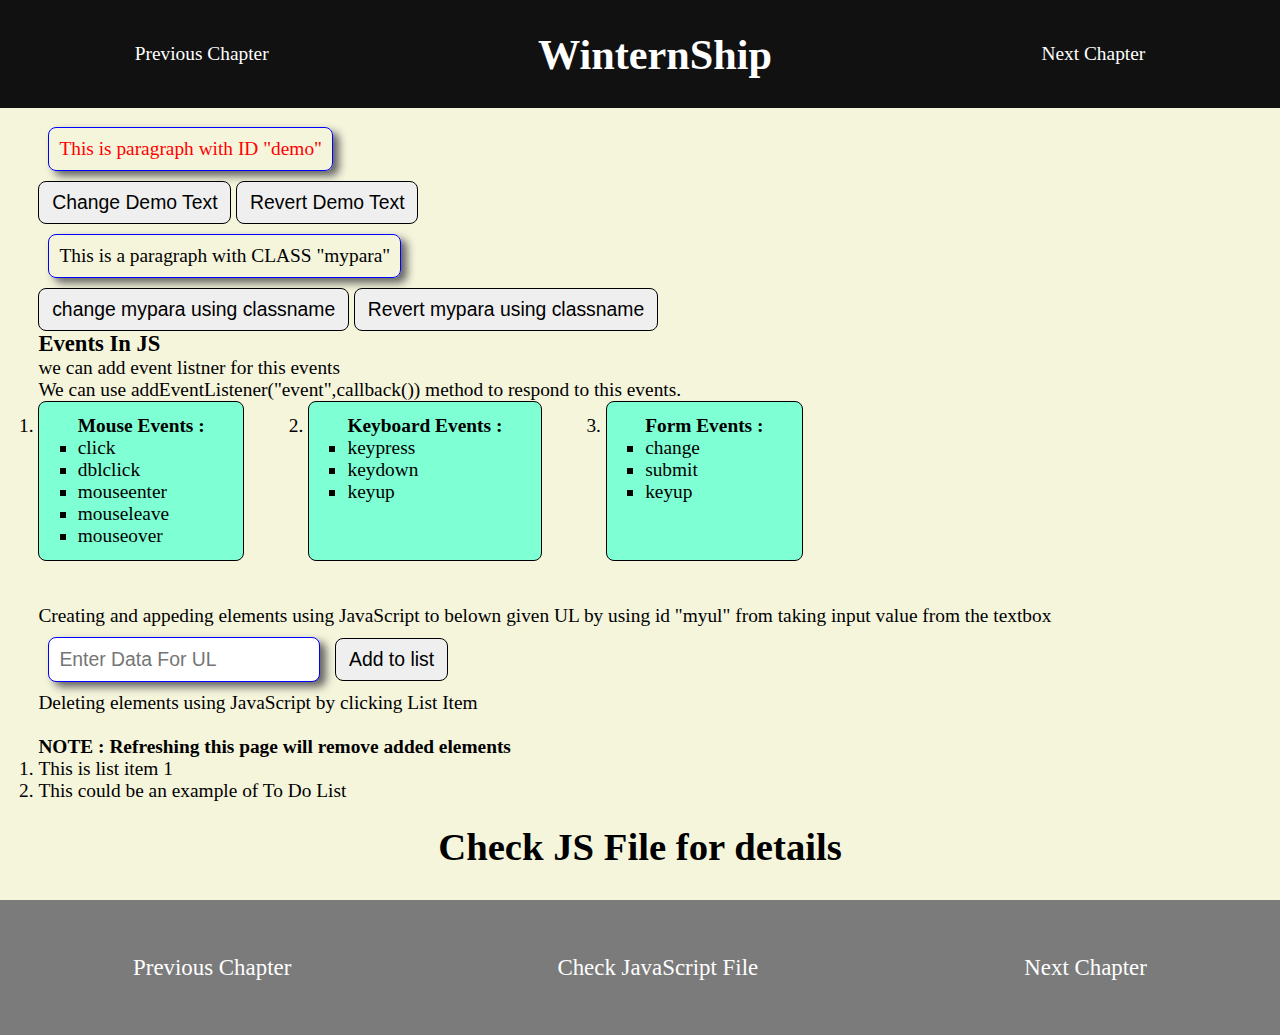
<file: chapter9.html>
<!DOCTYPE html>
<html lang="en">
<head>
    <meta charset="UTF-8">
    <meta http-equiv="X-UA-Compatible" content="IE=edge">
    <meta name="viewport" content="width=device-width, initial-scale=1.0">
    <title>WinternShip - Chapter 9</title>
    <link rel="stylesheet" href="css/default.css">
    <link rel="stylesheet" href="css/chapter9.css">
</head>
<body>
    <nav class="navbar center-text">
        <a href="chapter8.html">Previous Chapter</a>
        <h1>WinternShip</h1>
        <a href="chapter10.php">Next Chapter</a>
    </nav>
    <div class="container">
        <!-- we have changed the paragraph color using js -->
        <!-- some styling related JS is written in chapter9.js so check it out -->
        <p id="demo">This is paragraph with ID "demo"</p>
        <button onclick="func1()">Change Demo Text</button>
        <button onclick="func2()">Revert Demo Text</button>
        <br>
        <p class="mypara">This is a paragraph with CLASS "mypara"</p>
        <button onclick="func3()">change mypara using classname</button>
        <button onclick="func4()">Revert mypara using classname</button>
        <h3>Events In JS</h3>
        <p>we can add event listner for this events</p>
        <p>We can use addEventListener("event",callback()) method to respond to this events.</p>
        <ol class="myol">
           <li><b>Mouse Events :</b>
            <ul type="square">
                <li>click</li>
                <li>dblclick</li>
                <li>mouseenter</li>
                <li>mouseleave</li>
                <li>mouseover</li>
            </ul>
           </li> 
           <li><b>Keyboard Events :</b>
            <ul type="square">
                <li>keypress</li>
                <li>keydown</li>
                <li>keyup</li>
            </ul>
           </li>
           <li><b>Form Events :</b>
            <ul type="square">
                <li>change</li>
                <li>submit</li>
                <li>keyup</li>
            </ul>
           </li>
        </ol>
        <br> <br>
        <p>Creating and appeding elements using JavaScript to belown given UL by using id "myul" from taking input value from the textbox</p>
        <input type="text" placeholder="Enter Data For UL" id="inptxt" class="mypara">
        <button id="addli">Add to list</button>
        <p>Deleting elements using JavaScript by clicking List Item</p>
        <br>
        <p><b> NOTE : Refreshing this page will remove added elements </b></p>
        <ol id="myol">
            <li>This is list item 1</li>
            <li>This could be an example of To Do List</li>
        </ol>
        <br>
        <h1 class="title center-text">Check JS File for details</h1>
    </div>
    <footer class="footer center-text">
        <div><a href="chapter8.html">Previous Chapter</a></div>
        <div>
            <a href="js/chapter9.js">Check JavaScript File</a>
        </div>
        <div><a href="chapter10.php">Next Chapter</a></div>
    </footer>
</body>
<script>
    console.log("This is Internal JS")
    console.log("Anything written in console will be written here")
</script>
<script src="js/chapter9.js"></script>
</html>
</file>
<file: css/chapter2.css>
/* CSS File is treated as text file in browsers */

/* using tag selector to apply css on body of the webpage */
body{
    background-color: rgb(183, 255, 231);
}

/* using Id selector to apply css on the div having id */
#mydiv{
    display: flex;
}

/* using  classes to add css properties to mutiple elements at once where multiple elements are given same class as well as same element has multiple classes */
.second-li{
    color: red;
}

.bgred{
    background-color: red;
    color: white;
}

footer{
    height: 15vh;
}

/* More about various CSS properties will be discussed in chapter3 */
</file>
<file: css/chapter4.css>
*{
    margin: 0;
    padding: 0;
    font-size: 1.2rem;
}
h1,h2,h3,h4,h5,h6{font-size: revert!important;}

.container{
    width: 100%;
    background-color: bisque;
}
.row{
    width: 90%;
    background-color: aquamarine;
    margin: 10px;
}
.rec{
    height: 100px;
    width: 200px;
}
/* display properties are predefined to all elements but we can change them as per our requirement */
/* in display block elements will occupy full width even their width is set to perticular value */
/* so the rectangles placed one after another */
/* div tag has display as block as default */
.rec.rectangle1{
    display: block;
    background-color: red;

}
.rec.rectangle2{
    display: block;
    background-color: green;
}


/* changing display to inline */
/* so rectangle3 wont be displayed */
/* display inline placing all inline elements in same line */
.rectangle3.rec{
    display: inline;
    background-color: red;
}
.rectangle4.rec{
    display: inline;
    background-color: green;
}
.rectangle5.rec{
    display: inline;
    background-color: pink;
}
/* both elements have inline block so they are placed one after another as inline elements and they can be given height and width because of display block properties  */
.rec.rectangle6{
    display: inline-block;
    background-color: blueviolet;
}
.rectangle7.rec{
    display: inline-block;
    background-color: pink;
}

/* using display flex to center all elements inside it*/

.parent{
    width: 500px;
    height: 200px;
    /* margin auto will horizontally center an element */
    margin: auto;
    background-color: wheat;
}

.flex.parent{
    display: flex;
    flex-direction: row;
    /* the default direction of flex is row so the elements are placed one after another */
    /* to separate the elements we don't need to give margin we can simply use gap property to give spacing between elements */
    gap: 10px;
    /* using align-items property we can align elements on horizontal axis */
    /* using inspect element we have align them as we want */
    align-items: center;
    /* justify-content property can align elements on vertical axis */
    justify-content: center;
    /* using this two properties we can center all elements at the center of the box container */
    /* there are different more properties in display flex which you should explore */

    /* when used flex-direction column the elements will be arranged one below another */
    flex-direction: column;

    /* when to use flex ? */
    /* while moving elements in one flow or align them accordingly we can utilize power of display flex */
}
.child{
    height: 90px;
    width: 90px;
    background-color: red;
}

/*  */

/* Display grid */
.grid.parent{
    display: grid;
    /* the default direction of placing grid items is columnwise so grid items will be below each other */

    /* just like flex we can center grid items using align and justify properties , but to center the elements at the center of the box i.e. vertically as well as horizontally , we have a special property as place-items */
    place-items: center;

    /* the following two properties allows user to specify the column/row sizing and then grid items will be placed according to the template space given to them */
    /* grid-template-columns: auto auto auto; */
    /* grid-template-rows: auto auto auto; */
    /* the above example tells the grid will have 3 columns and 3 rows which will have column/row size as auto so the grid items will get size as they required */

    /* the following properties will be applied to those elements for which we haven't specified the grid row / column */
    /* grid-auto-rows: ; */
    /* grid-auto-columns: ; */

}
/* Display flex and grid will have a block level scope so they took the full width of the screen */

/* the inline-block was the combination of display block and inline so that the elememts can be treated as block as well as inline */

/* similar to inline-block we have inline-flex, inline-grid which are combination of the specified properties */
</file>
<file: css/default.css>
*{
    margin: 0;
    padding: 0;
    box-sizing: border-box;
    font-size: 1.1rem;
}
h1,h2,h3,h4,h5,h6{font-size: revert!important;}
.navbar{
    position: fixed;
    top: 0;
    z-index: 1000;
    /* keeping higher z-index so no other element can overlap it */
    width: 100%;
    height: 12vh;
    display: flex;
    align-items: center;
    justify-content: space-around;
    background-color: rgb(17, 17, 17);
    color: white;
    font-size: 1.2rem;
}
.navbar a{
    color: white;
    text-decoration: none;
}
.navbar a:hover{
    color: rgb(255, 183, 16);
    text-decoration: revert;
}
.footer{
    width: 100%;
    height: 15vh;
    background-color: rgb(123, 123, 123);
    display: flex;
    align-items: center;
    justify-content: space-around;
}
.footer a{
    color: white;
    text-decoration: none;
    font-size: 1.3rem;
}

.footer a:hover{
    color: rgb(255, 183, 16);
    text-decoration: revert;
}

body{
    padding-top: 12vh;
    background-color: beige;
}

.center-text{
    text-align: center;
}
.red-text{
    color: red;
}
.container{
    padding: 0 2vw;
}
</file>
<file: css/chapter7.css>
body{
    height: 100vh;
    padding-top: 12vh;
}
.container{
    width: 100%;
    height: 100%;
    padding: 1vh 2vw;
    background-color: bisque;
}
.center-text{
    text-align: center;
}
.container .mylist{
    display: flex;
    flex-wrap: wrap;
    gap: 1vw;
}
.container .mylist > li{
    display: inline-block;
    width: max-content;
    padding: 2vh 3vw;
    font-family: sans-serif;
    background-color: aquamarine;
    border: 1px solid black;
    border-radius: 5px;
    max-width: 350px;
}
/* Using attribute selector for selecting a input tag which has type button */
.container .mylist li input[type='button']{
    border-radius: 8px;
    border: none;
    padding: 1vh 2vw;
    cursor: pointer;
    font-weight: 700;
}
.container .mylist li input[type='button']:hover{
    background-color: transparent;
    color: white;
    border: 1px solid white;
}
.container .mylist li ul{
    list-style-type: square;
}
</file>
<file: css/chapter9.css>
.container{
    width: 100%;
    min-height: 88vh;
    padding: 1vh 3vw;
    background-color: beige;
    font-family: serif;
}
/* applying same css for multiple elements */
#demo , .mypara{
    width: max-content;
    margin: 10px;
    padding: 10px ;
    border: 1px solid blue;
    border-radius: 8px;
    box-shadow: 6px 5px 8px 0 rgb(98 98 98);
}
.container button{
    padding: 1vh 1vw;
    cursor: pointer;
    border-radius: 8px;
    border: 1px solid black;
}

.myol{
    display: flex;
    gap: 5vw;
    justify-content: flex-start;
}
/* this selector will select all the li inside the ol that includes li inside the ul also */
/* .myol li {} */

/* using direct child selector */
.myol > li{
    background-color: aquamarine;
    border: 1px solid black;
    border-radius: 8px;
    padding: 1vw 3vw;
}
</file>
<file: css/chapter3.css>
/* using universal selector to reset default margin and padding of the browser */
*{
    /* margin is the distance outside of the element or the outside distance from the edge of the element */
    /* margin with single value will apply value on all 4 sides */
    margin: 0;

    /* margin with 2 values are considered as values for "top-bottom left-right" */
    /* margin: top-bottom left-right; */
    margin: 0 0;
    
    /* margin with 4 values are considered as values in clockwise direction starting from top */
    /* margine : top right bottom left */
    margin: 0 0 0 0;

    /* Similar value assignment is used for most of css properties such as padding border, border radius, etc */

    /* padding is the distance inside of the element or the inside distance between the edge of the element and the content of the element*/
    padding: 0;

    /* box sizing is the property in which the dimensions provided are preserved*/
    box-sizing: border-box;
    font-size: 1.1rem;
    /* increasing font-size for all elements */
}
/* reverting font size for head elements */
h1,h2,h3,h4,h5,h6{font-size: revert!important;}

#mydiv1{
    width: 100%;

    /* display properties is covered in further chapters currently display:flex property is used to organize the information as desired */
    display: flex;
    justify-content: center;
    align-items: center;
    gap: 10px;

    border: 1px solid black;
    
    padding: 10px;
}
.rectangle{
    width: 150px;
    height: 100px;
}
.rec1{
    border: 5px solid blue;
    box-sizing: border-box;
}
.rec2{
    border: 5px solid red;
    box-sizing: content-box;
}

/* !important in css */
.sq1{
    /* class selector has lower specificity */
    /* width: 200px;
    height: 200px; */
    width: 200px!important;
    height: 200px!important;
}
#square{
    height: 100px;
    width: 100px;
    border: 1px solid black ;
    /*  */
    margin: 0 auto;
}

.container{
    /* vh & vw stands for viewport height and width respectively there are css units */
    /* em, rem, vh, vw, px, %, pc etc. are css units use them as you need to make your page responsive  */
    height: 60vh;
    width: 100%;
    border: 1px solid red;
    display: flex;
    align-items: center;
    justify-content: center;
    gap: 10px;
}
.square1{
    height: 300px;
    width: 300px;
    border: 1px solid green;
}
.square2{
    height: 200px;
    width: 200px;
    border: 5px solid blue;
}
.sq2{
    margin: 20px;
    padding: 10px;
}
</file>
<file: css/chapter5.css>
/* Basic CSS Reset */
*{
    margin: 0;
    padding: 0;
    font-size: 1.2rem;
}
h1,h2,h3,h4,h5,h6{font-size: revert!important;}
.navbar{
    width: 100%;
    height: 12vh;
    /* To align elements we will use display flex */
    display: flex;
    align-items: center;
    justify-content: space-around;

    background-color: rgb(55, 55, 55);
    color: white;
    /* Color won't be applied to 'a' tag as they have predefined color properties so we need to specify them separately */
    font-size: 1.2rem;
    /* 1rem = 16px */
}
/* using white-space to specify element inside another element hover your mouse over the selector to get an idea about what is going to be selected, in this case case an anchor tag will be selected which is anywhere inside an element with class navbar */
.navbar a{
    color: white;
    /* 'a' tag has some predefined css decoration which we can remove by text decoration property */
    text-decoration: none;
}

/* to add some interaction with our navbar we will add effect when someone hover on it */

/* belown selector means if someone hover over an anchor tag which is inside a element with class navbar  */
.navbar a:hover{
    color: rgb(255, 183, 16);
    text-decoration: revert;
    /* revert is the value which changes the current css value to the predefined css value */
}
/* selecting h1 inside a element with class navbar */
.navbar h1{
    /* usually the text related elements get a 'I' type cursor pointer and they can select the text so here we can change this by using any of the two properties as follows  */
    user-select: none;
    cursor: default;
}

.container{
    width: 100%;
    background-color: beige;
}
.title{
    text-align: center;
    padding: 5px 0;
}
.mygrid{
    width: 100%;
    display: grid;
    justify-items: center;
    grid-template-columns: 1fr 1fr;
    gap: 1vw;
}
.section{
    width: 90%;
    height: 500px;
    border: 1px solid black;
}
.rec{
    height: 105px;
    /* max-content will give width according to sentance legth */
    /* width: max-content; */

    width: 50%;
    background-color: rgb(255, 100, 100);
    overflow: auto;
}
.section1 .rec{
    position: relative;
    /* we can position element using values for top, bottom, left & right */
    top: 15px;
    left: 50px;
}
.section2 .rec{
    position: sticky;
    top: 50px;
}
.section3 .rec1{
    /* The rec with position absolute will come out of the HTML flow and will move freely with relative to the screen i.e. viewport */
    position: absolute;
    /* and because it don't follow the HTML flow we need to specify the height and with to this element separelty */
    width: max-content;
}
.section3 .rec.rec1{
    top: 120vh;
}

.section4 .rec{
    position: fixed;
    top: 50vh;
    width: 550px;
}

/* Position absolute with respective/relative to its closest ancestor */
.section5{
    /* making section 5 relative so that the rec inside it can move relative to section5 */
    position: relative;
}

.section5 .rec{
    position: absolute;
    bottom: 50px;
}

/* For Z Index we will color each rec in section 6 */
.section6{
    position: relative;
}
.section6 .recs{
    width: 100px;
    height: 100px;
    position: absolute;
}

.section6 .recs.rec1{
    background-color: red;
    left: 0px;
}
.section6 .recs.rec2{
    background-color: orange;
    left: 50px;
}
.section6 .recs.rec3{
    background-color: yellow;
    left: 100px;
}
.section6 .recs.rec4{
    background-color: green;
    left: 150px;
}
.section6 .recs.rec5{
    background-color: aqua;
    left: 200px;
}
.section6 .recs.rec6{
    background-color: blue;
    left: 250px;
}
.section6 .recs.rec7{
    background-color: rebeccapurple;
    left: 300px;
}

.footer{
    width: 100%;
    height: 15vh;
    background-color: rgb(55, 55, 55);
    display: flex;
    align-items: center;
    justify-content: space-around;
}
.footer a{
    color: white;
    text-decoration: none;
    font-size: 1.3rem;
}

.footer a:hover{
    color: rgb(255, 183, 16);
    text-decoration: revert;
}
</file>
<file: css/chapter6.css>
/* CSS Is Already Reset Because of default.css */

.container{
    width: 100%;
    background-color: beige;
}
.title{
    padding: 5px 0;
}

.mygrid{
    width: 100%;
    display: grid;
    justify-items: center;
    grid-template-columns: 1fr 1fr;
    gap: 1vw;
}
.section{
    width: 90%;
    height: 500px;
    border: 1px solid black;
}
.sq{
    width: 150px;
    height: 150px;
    margin: 25px 0;
    background-color: green;
    color:white;
}
.section1 .sq1{
    /* hover over the function/property value to get syntax */
    transform: rotate(45deg);
    /* for rotate is not working because translate is overriding the previous rotate */
    transform: translate(100px,0);
    /* to use multiple transform we need to separate multiple properties by white-space */
    transform: translate(100px,0) rotate(45deg);
    /* In HTML X axis positive values represent from left to right and,  negative values represent from right to left  */
    /* For Y axis positive values means top to bottom and, negative values means from bottom to top */
}
.section1 .sq2{
    /* This transform properties now can be used individually but always check for browser support */
    /* Major advantage of using individually is they can't override each other */
    rotate: -45deg;
    translate: 50px 0;
}
.section1 .sq4, .section1 .sq5{
    translate: 460px -350px;
    rotate: 45deg;
}
/* Using transform property with positon to align an element to exact center */
.section1{
    position: relative;
}
.section1 .sq3{
    position: absolute;
    top: 50%;
    left: 50%;
    /* Position top & left 50% will place the top left vertex of the box/element at the exact middle of the parent container/screen (if parent container is not positioned relative then screen)  */
    /* to place the entire element at the center, we need to move it in other (negative) direction 50% of its width & height*/
    translate: -50% -50%;
    background-color: red;
    /* NOTE : Position properties use % relative to parent that is container/screen , where as in translate property the % is related to width and height of the element  */
}
.section2 ol{
    display: block;
    width: max-content;
    margin: 0 auto;
}
.section2 .sq1{
    /* animation: name duration timing-function delay iteration-count direction fill-mode; */
    /* use above syntax or can define separate properties  */
    animation-name: movingbox;
    animation-duration: 5s;
    animation-timing-function: ease;
    animation-iteration-count: infinite;
}
.section2 .sq2{
    background-color: red;
    animation-name: mybox;
    animation-duration: 5s;
    animation-timing-function: ease;
    animation-iteration-count: infinite;
}
/* Defining keyframes */
@keyframes movingbox {
    from{
        translate: 0 0;
    }
    to{
        translate: 200px 0;
    }
}
/* Another type of defining keyframes by telling percentages of the total animation duration*/
/* More the keyframes smoother your animation will be */
@keyframes mybox {
    0%{
        translate: 0 0;
    }
    25%{
        translate: 150px 0;
        rotate: 90deg;
    }
    50%{
        translate: 150px 150px;
        rotate: 180deg;
    }
    75%{
        translate: 0 150px;
        rotate: 270deg;
    }
    100%{
        translate: 0 0;
        rotate: 360deg;
    }
}

.section3{overflow: auto;}
.section3 .sq{
    margin: 10px auto;
}
.section3 .sq1{
    background-color: red;
    transition: width 1s ease;
}
.section3 .sq1:hover{
    width: 600px;
}

.section3 .sq2{
    background-color: blue;
    transition: width 1s ease,height 1s ease;
}
.section3 .sq2:hover{
    height: 300px;
    width: 500px;
}

.section3 .sq3{
    background-color: green;
    transition: all 1s ease;
}
.section3 .sq3:hover{
    height: 50px;
    width: 200px;
}
</file>
